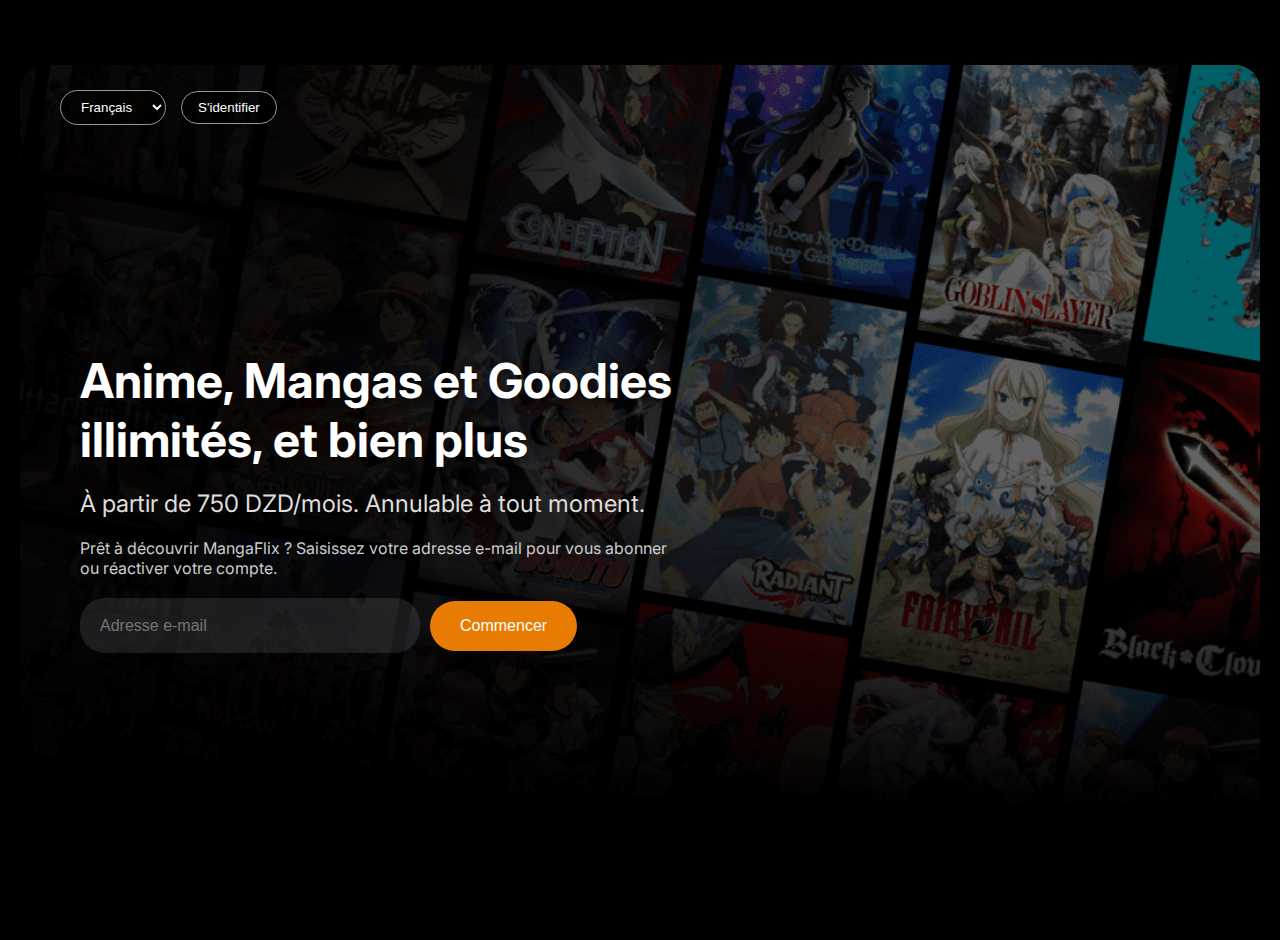
<file: login.html>
<!DOCTYPE html>
<html lang="fr">
<head>
  <meta charset="UTF-8">
  <meta name="viewport" content="width=device-width, initial-scale=1.0">
  <title>MangaFlix</title>
  <link href="https://fonts.googleapis.com/css2?family=Inter:wght@400;700&display=swap" rel="stylesheet">
  <link rel="stylesheet" href="css/styles1.css">
</head>
<body>
  <div class="hero-box">
    <header class="hero-header">
      <div class="nav-buttons">
        <select>
          <option>Français</option>
          <option>English</option>
        </select>
        <button>S'identifier</button>
      </div>
    </header>

    <section class="hero-content">
      <h1>Anime, Mangas et Goodies illimités, et bien plus</h1>
      <h2>À partir de 750 DZD/mois. Annulable à tout moment.</h2>
      <p>Prêt à découvrir MangaFlix ? Saisissez votre adresse e-mail pour vous abonner ou réactiver votre compte.</p>
      <div class="input-wrapper">
        <input type="email" placeholder="Adresse e-mail">
        <button>Commencer</button>
      </div>
    </section>
  </div>
</body>

</html>
</file>
<file: css/styles1.css>
body {
  margin: 0;
  font-family: 'Inter', sans-serif;
  background-color: #000;
  color: #fff;
  display: flex;
  align-items: center;
  justify-content: center;
  min-height: 100vh;
  padding: 20px;
}

.hero-box {
  position: relative;
  width: 100%;
  max-width: 1400px;
  height: 90vh;
  border-radius: 25px;
  overflow: hidden;
  background-image: url('../assets/images/image032.png');
  background-size: cover;
  background-position: center;
  box-shadow: 0 10px 40px rgba(0, 0, 0, 0.6);
}

.hero-box::before {
  content: '';
  position: absolute;
  inset: 0;
  background-image: url('../assets/images/image032.png');
  background-size: cover;
  background-position: center;
  z-index: 0;
}




.hero-header {
  position: absolute;
  top: 0;
  left: 0;
  right: 0;
  z-index: 2;
  display: flex;
  justify-content: space-between;
  align-items: center;
  padding: 25px 40px;
}


.nav-buttons {
  display: flex;
  align-items: center;
  gap: 15px;
}

.nav-buttons select,
.nav-buttons button {
  background: rgba(0, 0, 0, 0.5);
  border: 1px solid #999;
  color: #fff;
  padding: 8px 16px;
  border-radius: 20px;
  cursor: pointer;
}

.hero-content {
  position: relative;
  z-index: 2;
  text-align: left;
  max-width: 600px;
  padding: 0 60px;
  top: 50%;
  transform: translateY(-50%);
}


.hero-content h1 {
  color: #fff;
  font-size: 3rem;
  font-weight: 700;
  margin-bottom: 20px;
  text-shadow: 1px 1px 8px rgba(0,0,0,0.7);
}
.hero-content h2 {
  color: #ddd;
  font-weight: 400;
  font-size: 1.3rem;
}

.hero-content p {
  color: #ccc;
  font-size: 1rem;
}

.hero-content h2 {
  font-size: 1.5rem;
  font-weight: 400;
  margin-bottom: 20px;
}

.hero-content p {
  font-size: 1rem;
  color: #ccc;
  margin-bottom: 20px;
}


.input-wrapper {
  display: flex;
  align-items: center;
  gap: 10px;
  margin-top: 20px;
  flex-wrap: wrap;
}

.input-wrapper input {
  padding: 15px 20px;
  height: 25px;
  border-radius: 25px;
  border: none;
  font-size: 1rem;
  width: 300px;
  background-color: rgba(255, 255, 255, 0.1);
  color: #fff;
}

.input-wrapper button {
  height: 50px;
  padding: 0 30px;
  border-radius: 25px;
  background-color: #e87c03;
  color: #fff;
  font-size: 1rem;
  border: none;
  cursor: pointer;
}

@media screen and (max-width: 768px) {
  .hero-content h1 {
    font-size: 2rem;
  }

  .hero-content h2 {
    font-size: 1rem;
  }

  .hero-header {
    flex-direction: column;
    gap: 10px;
  }
}
</file>
